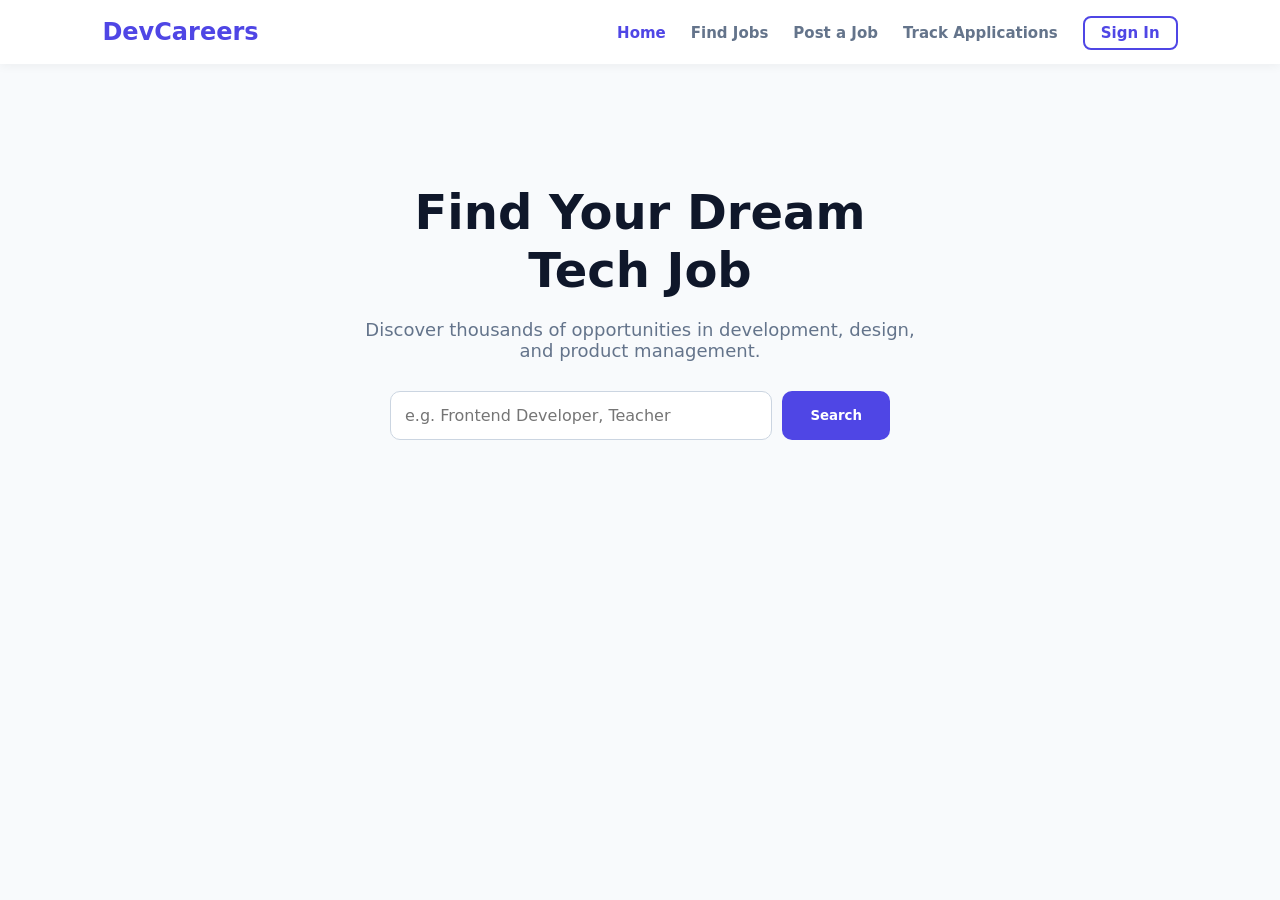
<file: index.html>
<!DOCTYPE html>
<html lang="en">
<head>
    <meta charset="UTF-8">
    <meta name="viewport" content="width=device-width, initial-scale=1.0">
    <title>DevCareers - Find Your Dream Job</title>
    <link rel="stylesheet" href="style.css">
</head>
<body>

    <!-- Header Navigation -->
    <header>
        <div class="logo">DevCareers</div>
        <nav>
            <ul>
                <li><a href="index.html" class="active">Home</a></li>
                <li><a href="jobs.html">Find Jobs</a></li>
                <li><a href="post-job.html">Post a Job</a></li>
                <li><a href="track.html">Track Applications</a></li>
                <li><a href="login.html" class="nav-btn">Sign In</a></li>
            </ul>
        </nav>
    </header>

    <!-- Main Content Area -->
    <main>
        <section class="hero-section">
            <h1>Find Your Dream <br>Tech Job</h1>
            <p>Discover thousands of opportunities in development, design, and product management.</p>
            
            <div class="search-container">
                <input type="text" placeholder="e.g. Frontend Developer, Teacher" id="search-input">
                <button class="search-btn" onclick="location.href='jobs.html'">Search</button>
            </div>
        </section>
    </main>

    <script src="script.js"></script>
</body>
</html>
</file>
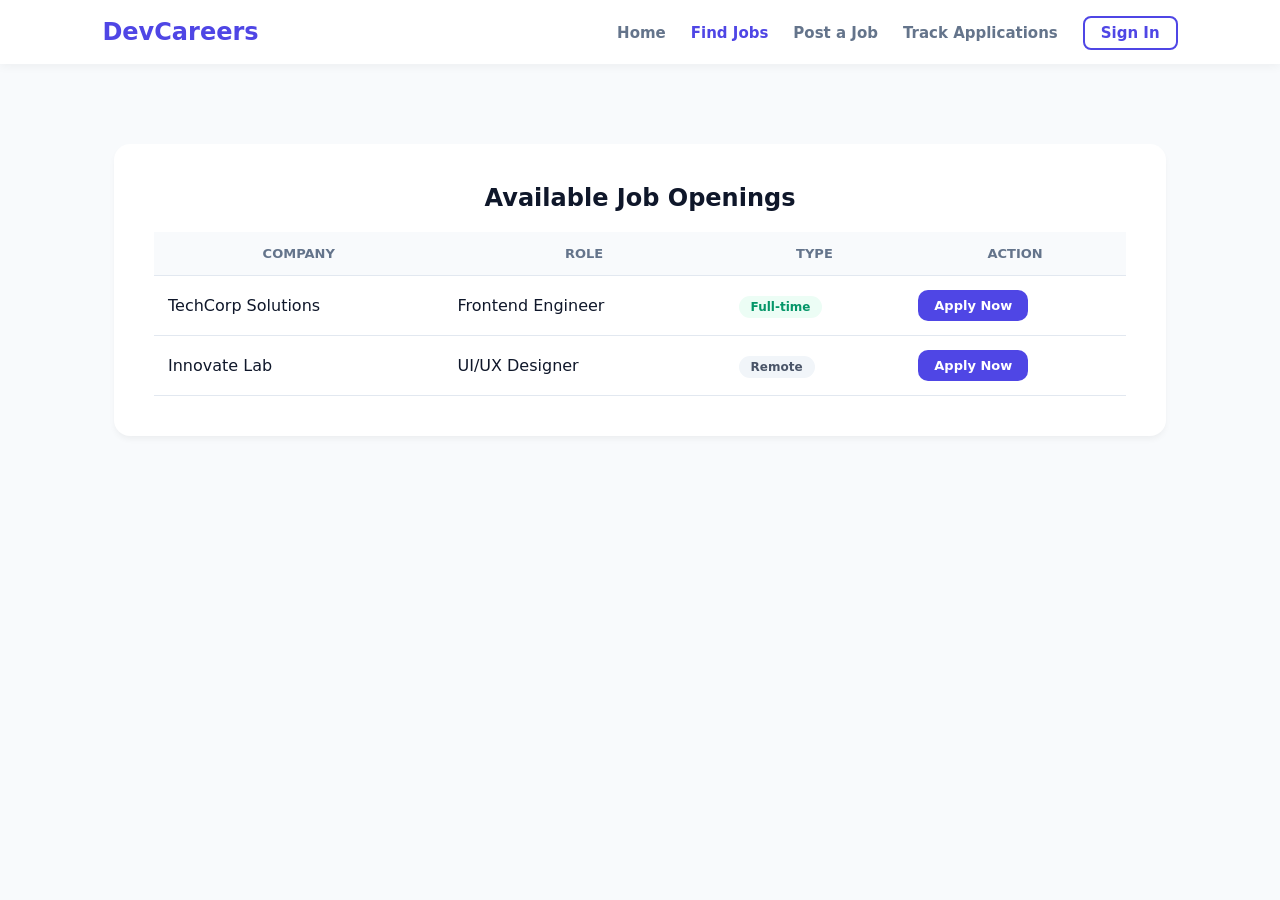
<file: jobs.html>
<!DOCTYPE html>
<html lang="en">
<head>
    <meta charset="UTF-8">
    <meta name="viewport" content="width=device-width, initial-scale=1.0">
    <title>Find Jobs - DevCareers</title>
    <link rel="stylesheet" href="style.css">
</head>
<body>

    <header>
        <div class="logo">DevCareers</div>
        <nav>
            <ul>
                <li><a href="index.html">Home</a></li>
                <li><a href="jobs.html" class="active">Find Jobs</a></li>
                <li><a href="post-job.html">Post a Job</a></li>
                <li><a href="track.html">Track Applications</a></li>
                <li><a href="login.html" class="nav-btn">Sign In</a></li>
            </ul>
        </nav>
    </header>

    <main>
        <section class="table-section">
            <h2>Available Job Openings</h2>
            <div class="table-wrapper">
                <table>
                    <thead>
                        <tr>
                            <th>Company</th>
                            <th>Role</th>
                            <th>Type</th>
                            <th>Action</th>
                        </tr>
                    </thead>
                    <tbody>
                        <tr>
                            <td>TechCorp Solutions</td>
                            <td>Frontend Engineer</td>
                            <td><span class="status-badge full-time">Full-time</span></td>
                            <td><button class="apply-btn" onclick="checkAuth('apply')">Apply Now</button></td>
                        </tr>
                        <tr>
                            <td>Innovate Lab</td>
                            <td>UI/UX Designer</td>
                            <td><span class="status-badge remote">Remote</span></td>
                            <td><button class="apply-btn" onclick="checkAuth('apply')">Apply Now</button></td>
                        </tr>
                    </tbody>
                </table>
            </div>
        </section>
    </main>

    <script src="script.js"></script>
</body>
</html>
</file>
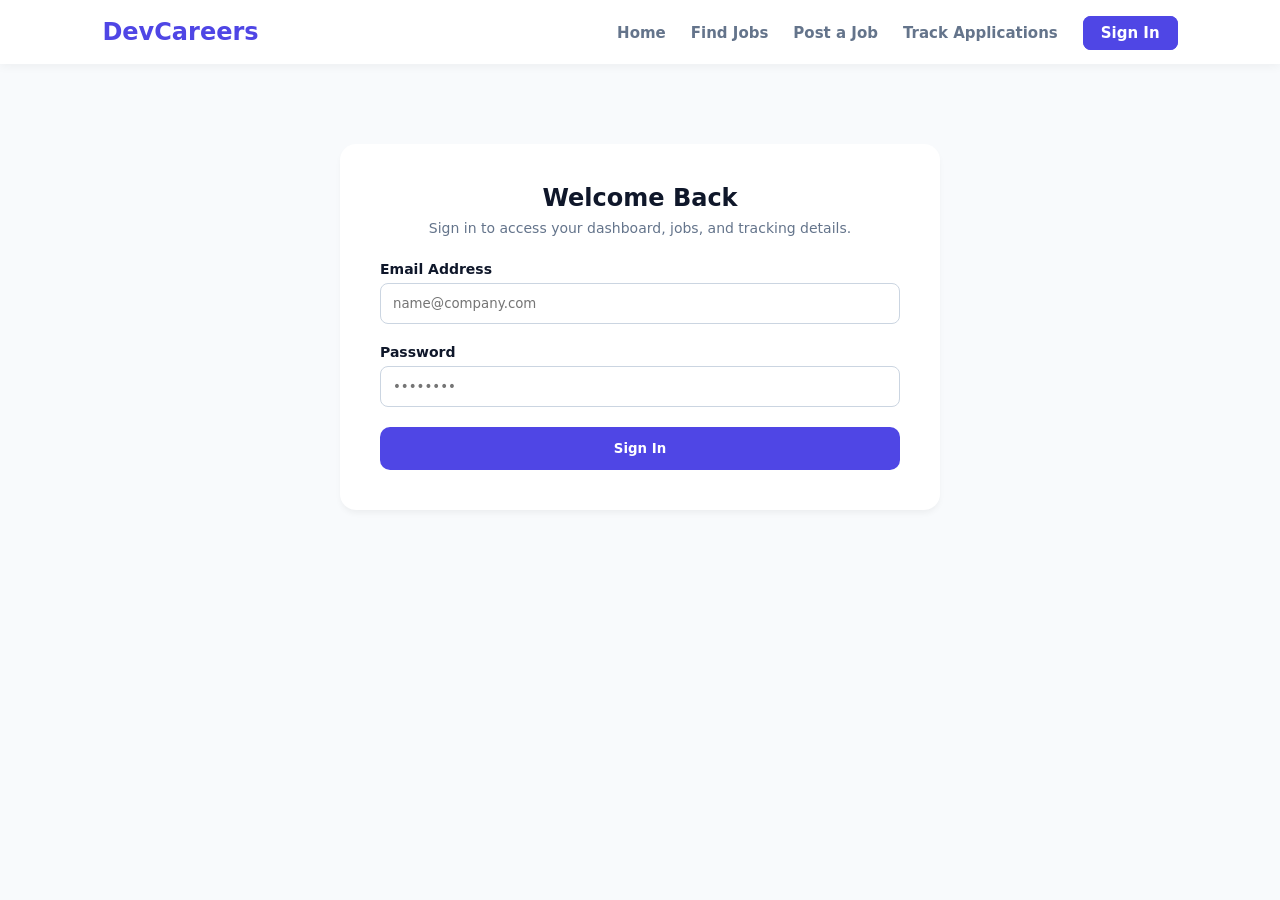
<file: login.html>
<!DOCTYPE html>
<html lang="en">
<head>
    <meta charset="UTF-8">
    <meta name="viewport" content="width=device-width, initial-scale=1.0">
    <title>Sign In - DevCareers</title>
    <link rel="stylesheet" href="style.css">
</head>
<body>

    <header>
        <div class="logo">DevCareers</div>
        <nav>
            <ul>
                <li><a href="index.html">Home</a></li>
                <li><a href="jobs.html">Find Jobs</a></li>
                <li><a href="post-job.html">Post a Job</a></li>
                <li><a href="track.html">Track Applications</a></li>
                <li><a href="login.html" class="nav-btn active">Sign In</a></li>
            </ul>
        </nav>
    </header>

    <main>
        <section class="form-section">
            <h2>Welcome Back</h2>
            <p class="section-subtitle">Sign in to access your dashboard, jobs, and tracking details.</p>
            <form class="job-form" onsubmit="event.preventDefault(); alert('Logged in successfully!'); location.href='index.html';">
                <div class="form-group">
                    <label for="email">Email Address</label>
                    <input type="email" id="email" placeholder="name@company.com" required>
                </div>
                <div class="form-group">
                    <label for="password">Password</label>
                    <input type="password" id="password" placeholder="••••••••" required>
                </div>
                <button type="submit" class="submit-job-btn">Sign In</button>
            </form>
        </section>
    </main>

    <script src="script.js"></script>
</body>
</html>
</file>
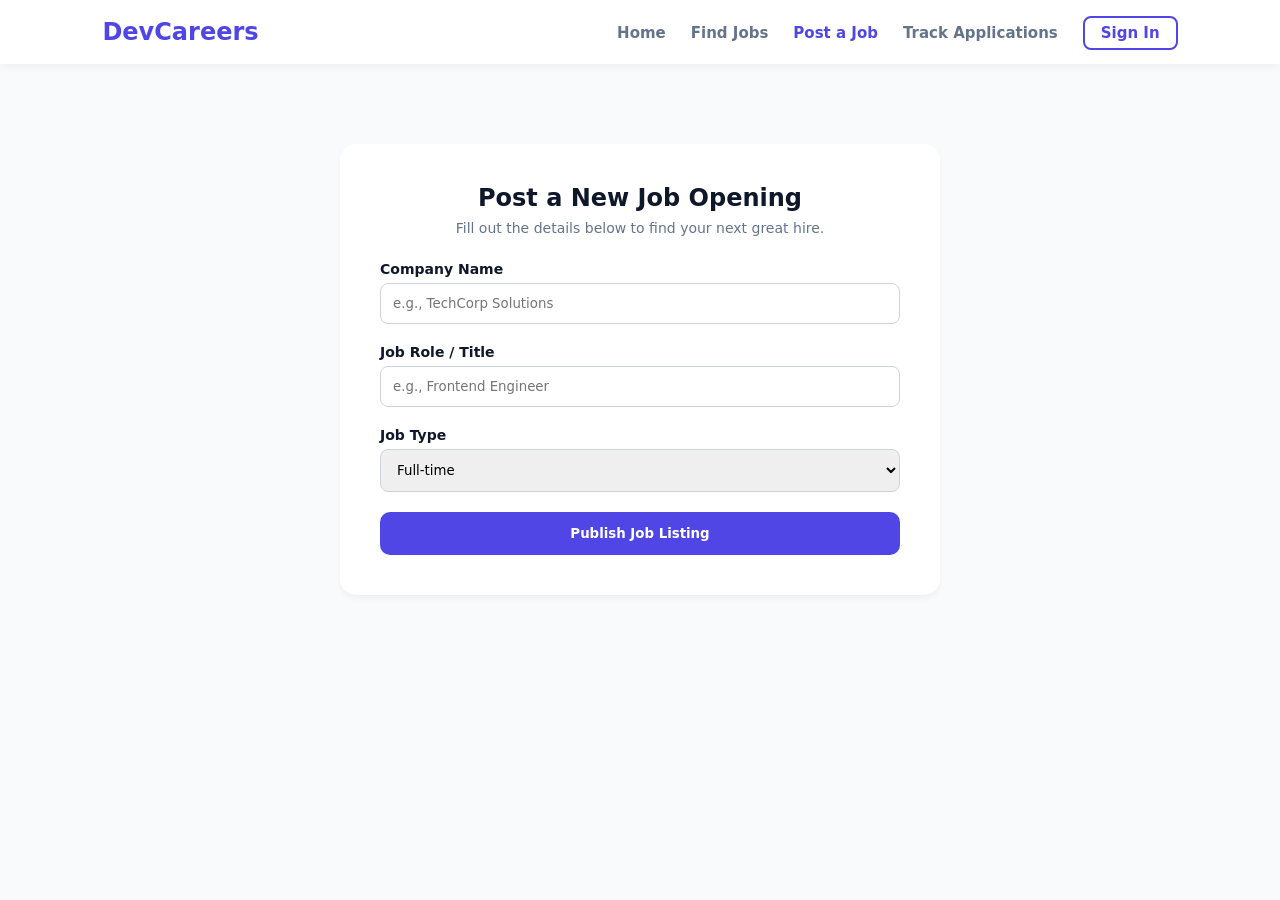
<file: post-job.html>
<!DOCTYPE html>
<html lang="en">
<head>
    <meta charset="UTF-8">
    <meta name="viewport" content="width=device-width, initial-scale=1.0">
    <title>Post a Job - DevCareers</title>
    <link rel="stylesheet" href="style.css">
</head>
<body>

    <header>
        <div class="logo">DevCareers</div>
        <nav>
            <ul>
                <li><a href="index.html">Home</a></li>
                <li><a href="jobs.html">Find Jobs</a></li>
                <li><a href="post-job.html" class="active">Post a Job</a></li>
                <li><a href="track.html">Track Applications</a></li>
                <li><a href="login.html" class="nav-btn">Sign In</a></li>
            </ul>
        </nav>
    </header>

    <main>
        <section class="form-section">
            <h2>Post a New Job Opening</h2>
            <p class="section-subtitle">Fill out the details below to find your next great hire.</p>
            <form class="job-form" onsubmit="event.preventDefault();">
                <div class="form-group">
                    <label for="company-name">Company Name</label>
                    <input type="text" id="company-name" placeholder="e.g., TechCorp Solutions" required>
                </div>
                <div class="form-group">
                    <label for="job-role">Job Role / Title</label>
                    <input type="text" id="job-role" placeholder="e.g., Frontend Engineer" required>
                </div>
                <div class="form-group">
                    <label for="job-type">Job Type</label>
                    <select id="job-type">
                        <option value="full-time">Full-time</option>
                        <option value="part-time">Part-time</option>
                        <option value="remote">Remote</option>
                        <option value="internship">Internship</option>
                    </select>
                </div>
                <button type="button" class="submit-job-btn" onclick="checkAuth('post')">Publish Job Listing</button>
            </form>
        </section>
    </main>

    <script src="script.js"></script>
</body>
</html>
</file>
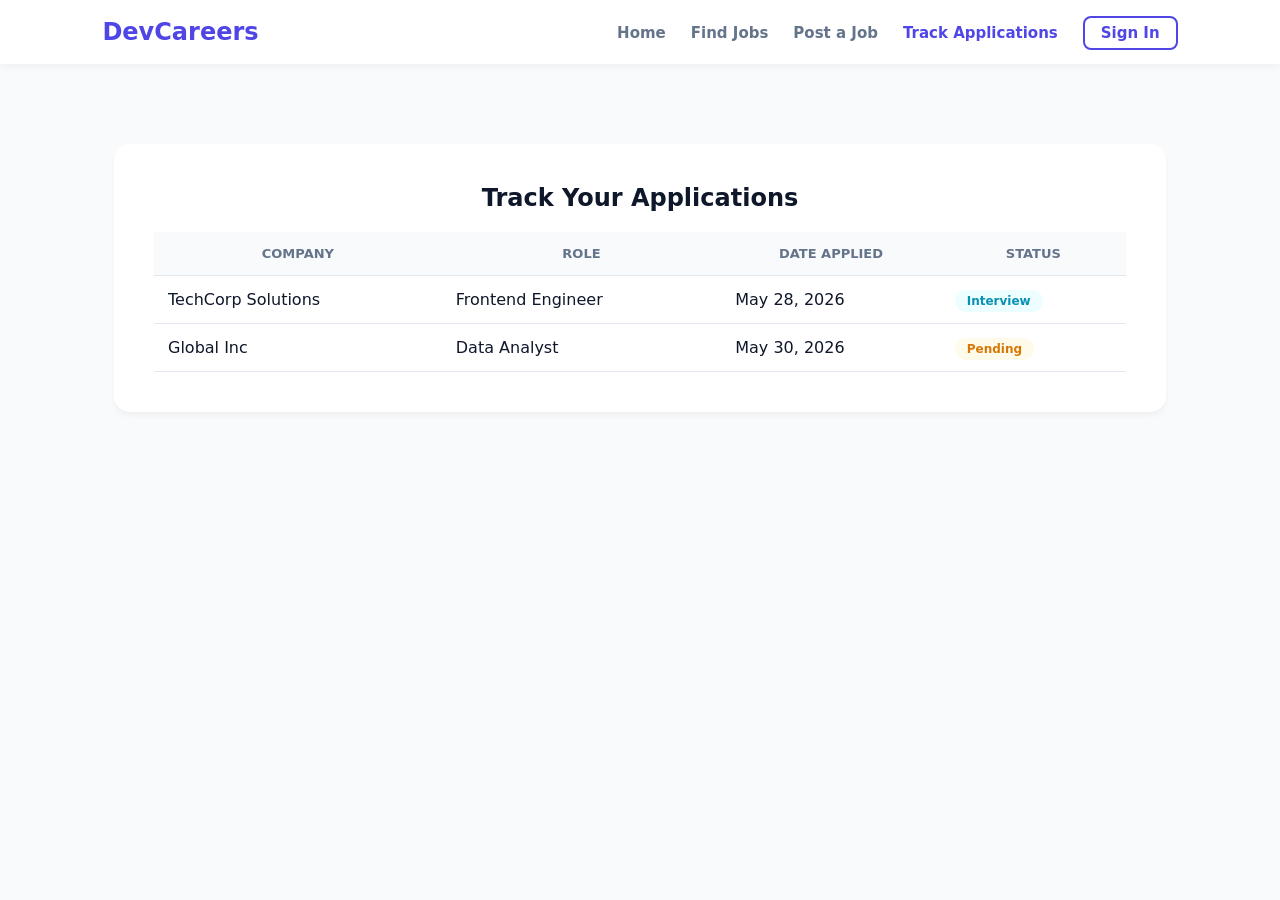
<file: track.html>
<!DOCTYPE html>
<html lang="en">
<head>
    <meta charset="UTF-8">
    <meta name="viewport" content="width=device-width, initial-scale=1.0">
    <title>Track Applications - DevCareers</title>
    <link rel="stylesheet" href="style.css">
</head>
<body>

    <header>
        <div class="logo">DevCareers</div>
        <nav>
            <ul>
                <li><a href="index.html">Home</a></li>
                <li><a href="jobs.html">Find Jobs</a></li>
                <li><a href="post-job.html">Post a Job</a></li>
                <li><a href="track.html" class="active">Track Applications</a></li>
                <li><a href="login.html" class="nav-btn">Sign In</a></li>
            </ul>
        </nav>
    </header>

    <main>
        <section class="table-section">
            <h2>Track Your Applications</h2>
            <div class="table-wrapper">
                <table>
                    <thead>
                        <tr>
                            <th>Company</th>
                            <th>Role</th>
                            <th>Date Applied</th>
                            <th>Status</th>
                        </tr>
                    </thead>
                    <tbody>
                        <tr>
                            <td>TechCorp Solutions</td>
                            <td>Frontend Engineer</td>
                            <td>May 28, 2026</td>
                            <td><span class="status-badge interview">Interview</span></td>
                        </tr>
                        <tr>
                            <td>Global Inc</td>
                            <td>Data Analyst</td>
                            <td>May 30, 2026</td>
                            <td><span class="status-badge pending">Pending</span></td>
                        </tr>
                    </tbody>
                </table>
            </div>
        </section>
    </main>

    <script src="script.js"></script>
</body>
</html>
</file>
<file: style.css>
/* Base Reset & Variables */
* {
    margin: 0;
    padding: 0;
    box-sizing: border-box;
    font-family: 'Inter', 'Segoe UI', system-ui, sans-serif;
}

body {
    background-color: #f8fafc;
    color: #0f172a;
    min-height: 100vh;
}

/* Header & Navbar Styles */
header {
    display: flex;
    justify-content: space-between;
    align-items: center;
    padding: 18px 8%;
    background-color: #ffffff;
    box-shadow: 0 2px 10px rgba(0, 0, 0, 0.05);
    position: sticky;
    top: 0;
    z-index: 100;
}

.logo {
    font-size: 24px;
    font-weight: 800;
    color: #4f46e5;
}

nav ul {
    display: flex;
    list-style: none;
    align-items: center;
    gap: 25px;
}

nav ul li a {
    text-decoration: none;
    color: #64748b;
    font-weight: 600;
    font-size: 15px;
    transition: color 0.2s ease;
}

nav ul li a:hover, nav ul li a.active {
    color: #4f46e5;
}

/* Dynamic Sign In Button Link Style */
.nav-btn {
    color: #4f46e5 !important;
    border: 2px solid #4f46e5;
    padding: 6px 16px !important;
    border-radius: 8px;
    transition: all 0.2s ease !important;
}

.nav-btn:hover, .nav-btn.active {
    background-color: #4f46e5;
    color: white !important;
}

/* Layout Content Frame */
main {
    max-width: 1100px;
    margin: 0 auto;
    padding: 40px 24px;
}

/* Hero Section (Home Page) */
.hero-section {
    text-align: center;
    padding: 80px 20px;
}

.hero-section h1 {
    font-size: 48px;
    font-weight: 800;
    margin-bottom: 20px;
    line-height: 1.2;
}

.hero-section p {
    font-size: 18px;
    color: #64748b;
    max-width: 550px;
    margin: 0 auto 30px auto;
}

/* Search engine */
.search-container {
    display: flex;
    max-width: 500px;
    margin: 0 auto;
    gap: 10px;
}

.search-container input {
    flex: 1;
    padding: 14px;
    border: 1px solid #cbd5e1;
    border-radius: 10px;
    font-size: 16px;
    outline: none;
}

.search-btn, .submit-job-btn, .apply-btn {
    background-color: #4f46e5;
    color: white;
    border: none;
    padding: 14px 28px;
    border-radius: 10px;
    font-weight: 600;
    cursor: pointer;
    transition: background 0.2s ease;
}

.search-btn:hover, .submit-job-btn:hover { background-color: #4338ca; }

/* Cards/Forms Panel Layouts */
.form-section, .table-section {
    background: white;
    padding: 40px;
    border-radius: 16px;
    box-shadow: 0 4px 6px -1px rgba(0, 0, 0, 0.05);
    max-width: 600px;
    margin: 40px auto 0 auto;
}

.table-section { max-width: 100%; }

.form-section h2, .table-section h2 { text-align: center; margin-bottom: 8px; }
.section-subtitle { text-align: center; color: #64748b; font-size: 14px; margin-bottom: 25px; }

.job-form { display: flex; flex-direction: column; gap: 20px; }
.form-group { display: flex; flex-direction: column; gap: 6px; }
.form-group label { font-weight: 600; font-size: 14px; }
.form-group input, .form-group select { padding: 12px; border: 1px solid #cbd5e1; border-radius: 8px; outline: none; }
.form-group input:focus, .form-group select:focus { border-color: #4f46e5; }

/* Dashboard Tables styling */
.table-wrapper { overflow-x: auto; margin-top: 20px; }
table { width: 100%; border-collapse: collapse; }
th, td { padding: 14px; border-bottom: 1px solid #e2e8f0; }
th { background-color: #f8fafc; color: #64748b; font-size: 13px; text-transform: uppercase; }

.apply-btn { padding: 8px 16px; font-size: 13px; }
.status-badge { padding: 4px 12px; border-radius: 20px; font-size: 12px; font-weight: 600; }
.status-badge.interview { background-color: #ecfeff; color: #0891b2; }
.status-badge.full-time { background-color: #ecfdf5; color: #059669; }
.status-badge.pending { background-color: #fffbeb; color: #d97706; }
.status-badge.remote { background-color: #f1f5f9; color: #4a5568; }

/* ==========================================
   📱 100% MOBILE RESPONSIVE ADAPTERS
   ========================================== */
@media (max-width: 600px) {
    header {
        flex-direction: column;
        gap: 15px;
        padding: 15px;
        text-align: center;
    }

    nav ul {
        flex-direction: row;
        flex-wrap: wrap;
        justify-content: center;
        gap: 12px;
    }

    nav ul li a {
        font-size: 14px;
    }

    .nav-btn {
        padding: 4px 10px !important;
    }

    .hero-section h1 { font-size: 32px; }
    .search-container { flex-direction: column; }
    .form-section { padding: 20px 15px; }
}
</file>
